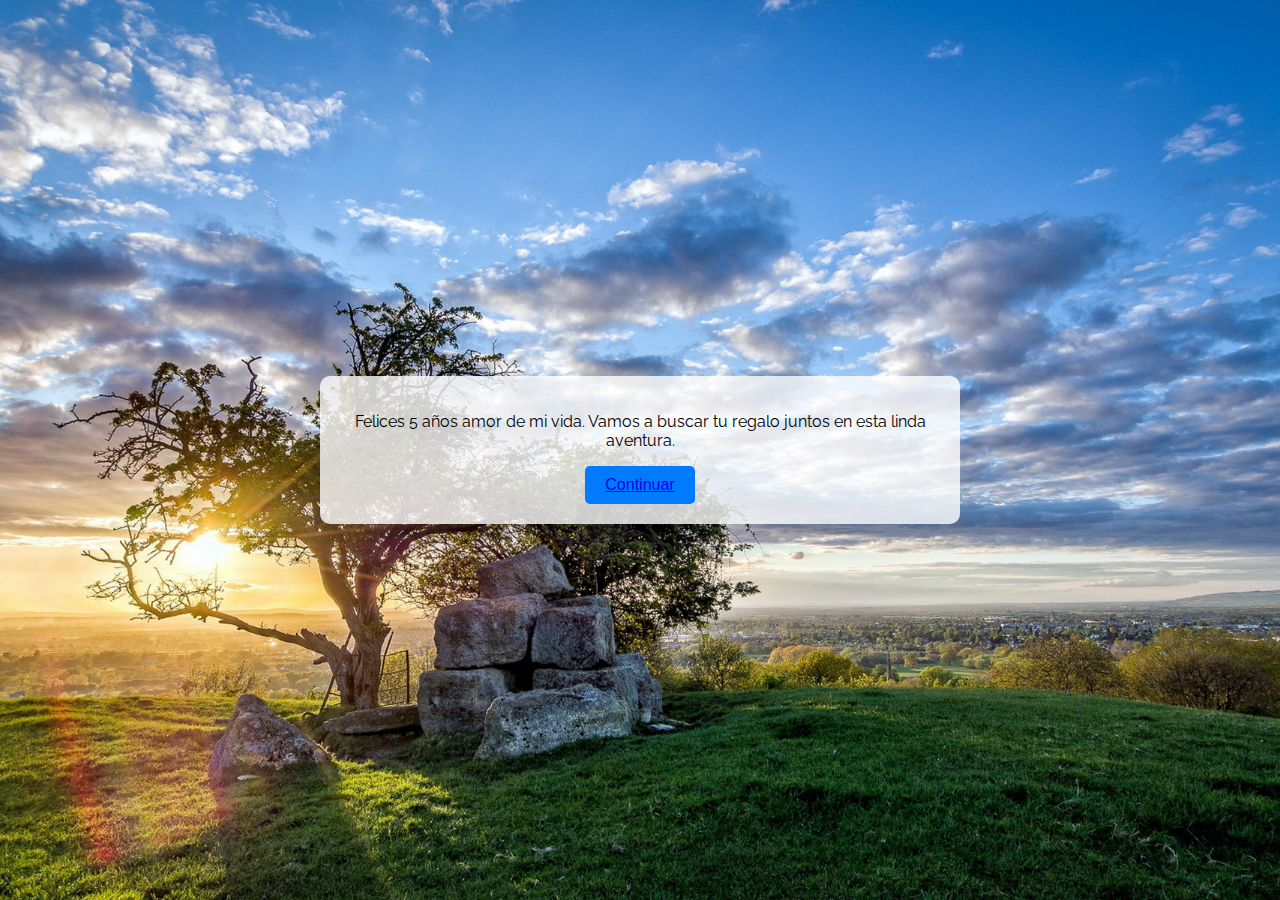
<file: index.html>
<!DOCTYPE html>
<html lang="en">
<head>
    <meta charset="UTF-8">
    <meta name="viewport" content="width=device-width, initial-scale=1.0">
    <title>Felices 5 años amor de mi vida</title>
    <link rel="preconnect" href="https://fonts.googleapis.com">
    <link rel="preconnect" href="https://fonts.gstatic.com" crossorigin>
    <link href="https://fonts.googleapis.com/css2?family=Raleway:ital,wght@0,100..900;1,100..900&display=swap" rel="stylesheet">
    <link rel="stylesheet" href="style.css">
    <style>
        body {
            font-family: 'Raleway', sans-serif;
            margin: 0;
            padding: 0;
            display: flex;
            justify-content: center;
            align-items: center;
            height: 100vh;
            text-align: center;
            background-image: url('img/index.jpg'); /* Ruta de la imagen de fondo */
            background-size: cover; /* Ajustar la imagen al tamaño de la ventana */
            background-position: center; /* Posición centrada de la imagen */
        }
    </style>
</head>
<body>
    <div class="container">
        <p>Felices 5 años amor de mi vida. Vamos a buscar tu regalo juntos en esta linda aventura.</p>
        <button><a href="1.html">Continuar</a></button>
    </div>
</body>
</html>
</file>
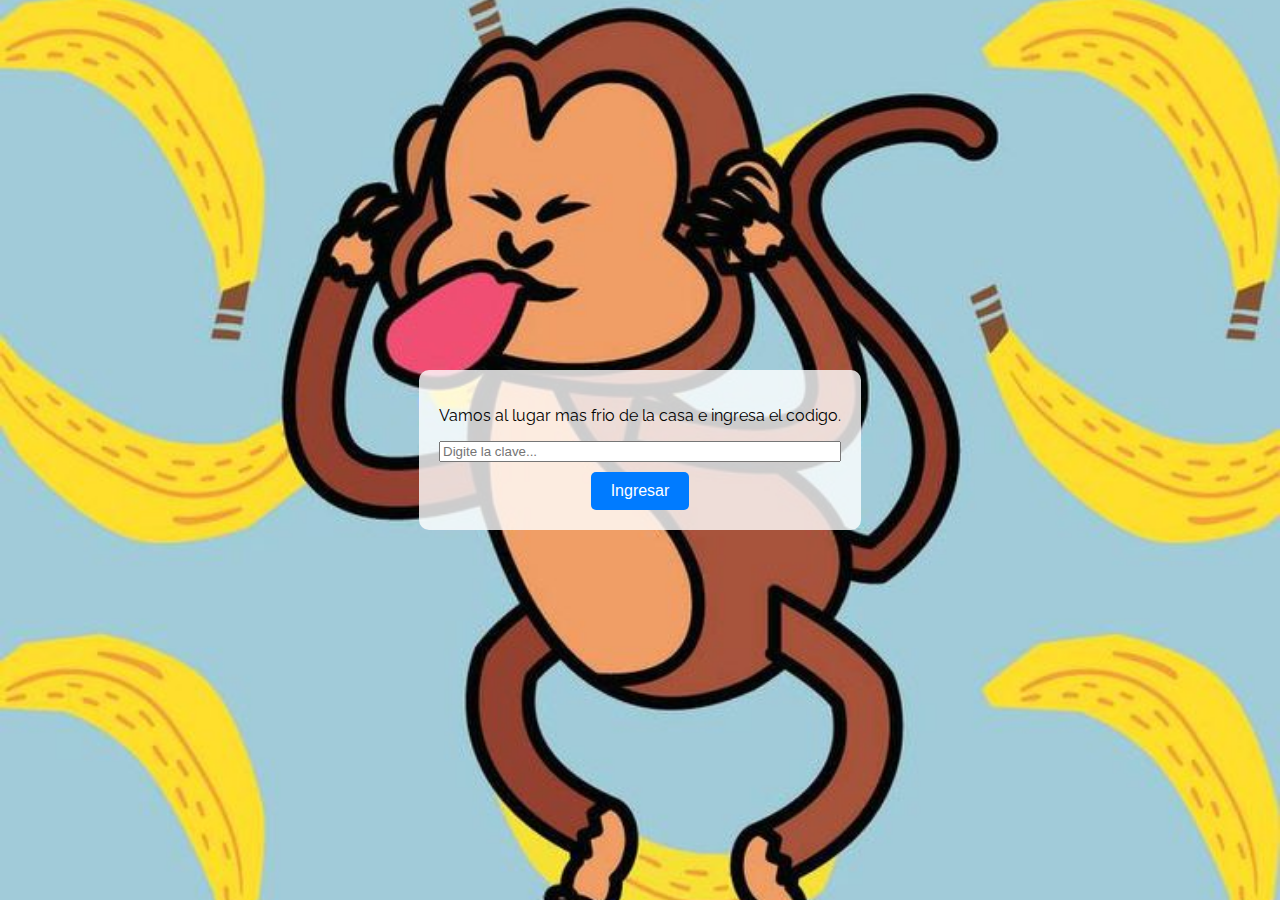
<file: 1.html>
<!DOCTYPE html>
<html lang="en">
<head>
    <meta charset="UTF-8">
    <meta name="viewport" content="width=device-width, initial-scale=1.0">
    <title>Felices 5 años amor de mi vida</title>
    <link rel="preconnect" href="https://fonts.googleapis.com">
    <link rel="preconnect" href="https://fonts.gstatic.com" crossorigin>
    <link href="https://fonts.googleapis.com/css2?family=Raleway:ital,wght@0,100..900;1,100..900&display=swap" rel="stylesheet">
    <link rel="stylesheet" href="style.css">
    <style>
        body {
            font-family: 'Raleway', sans-serif;
            margin: 0;
            padding: 0;
            display: flex;
            justify-content: center;
            align-items: center;
            height: 100vh;
            text-align: center;
            background-image: url('img/1.jpg'); /* Ruta de la imagen de fondo */
            background-size: cover; /* Ajustar la imagen al tamaño de la ventana */
            background-position: center; /* Posición centrada de la imagen */
        }
    </style>
</head>
<body>
    <div class="container">
        <p>Vamos al lugar mas frio de la casa e ingresa el codigo.</p>
        <input type="text" placeholder="Digite la clave..." id="input">
        <button id="btn">Ingresar</button>
    </div>
</body>
</html>
<script>
    document.getElementById("btn").addEventListener("click", function() {
        var clave = document.getElementById("input").value; // Obtener el valor del input
        if (clave.toLowerCase() === "22") { // Comprobar la clave ingresada
            window.location.href = "2.html"; // Redireccionar si la clave es correcta
        } else {
            alert("La clave es incorrecta. Intente nuevamente."); // Mostrar alerta si la clave es incorrecta
        }
    });
</script>
</file>
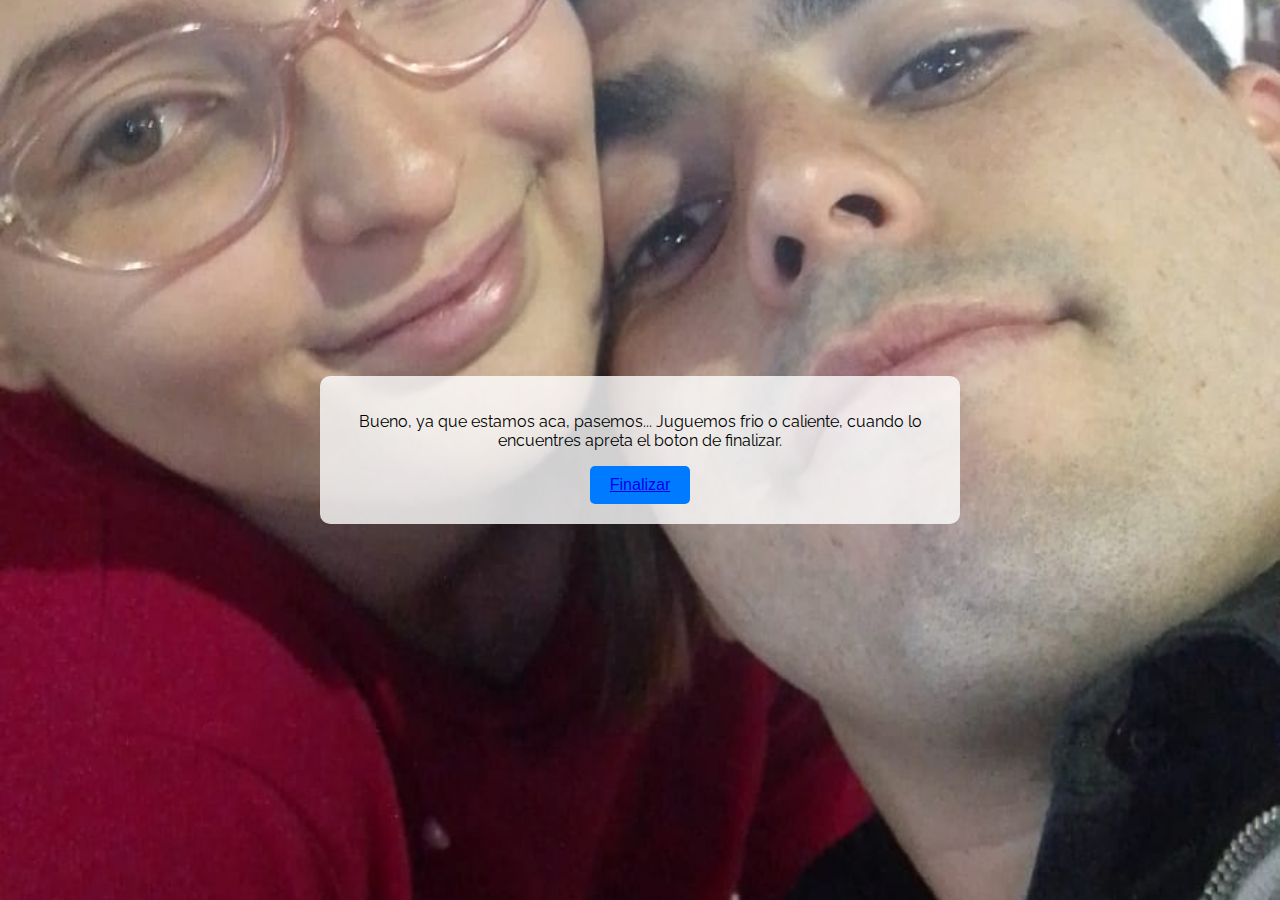
<file: 10.html>
<!DOCTYPE html>
<html lang="en">
<head>
    <meta charset="UTF-8">
    <meta name="viewport" content="width=device-width, initial-scale=1.0">
    <title>Felices 5 años amor de mi vida</title>
    <link rel="preconnect" href="https://fonts.googleapis.com">
    <link rel="preconnect" href="https://fonts.gstatic.com" crossorigin>
    <link href="https://fonts.googleapis.com/css2?family=Raleway:ital,wght@0,100..900;1,100..900&display=swap" rel="stylesheet">
    <link rel="stylesheet" href="style.css">
    <style>
        body {
            font-family: 'Raleway', sans-serif;
            margin: 0;
            padding: 0;
            display: flex;
            justify-content: center;
            align-items: center;
            height: 100vh;
            text-align: center;
            background-image: url('img/10.jpeg'); /* Ruta de la imagen de fondo */
            background-size: cover; /* Ajustar la imagen al tamaño de la ventana */
            background-position: center; /* Posición centrada de la imagen */
        }
    </style>
</head>
<body>
    <div class="container">
        <p>Bueno, ya que estamos aca, pasemos... Juguemos frio o caliente, cuando lo encuentres apreta el boton de finalizar.</p>
        <button id="btn"><a href="final.html">Finalizar</a></button>
    </div>
</body>
</html>
</file>
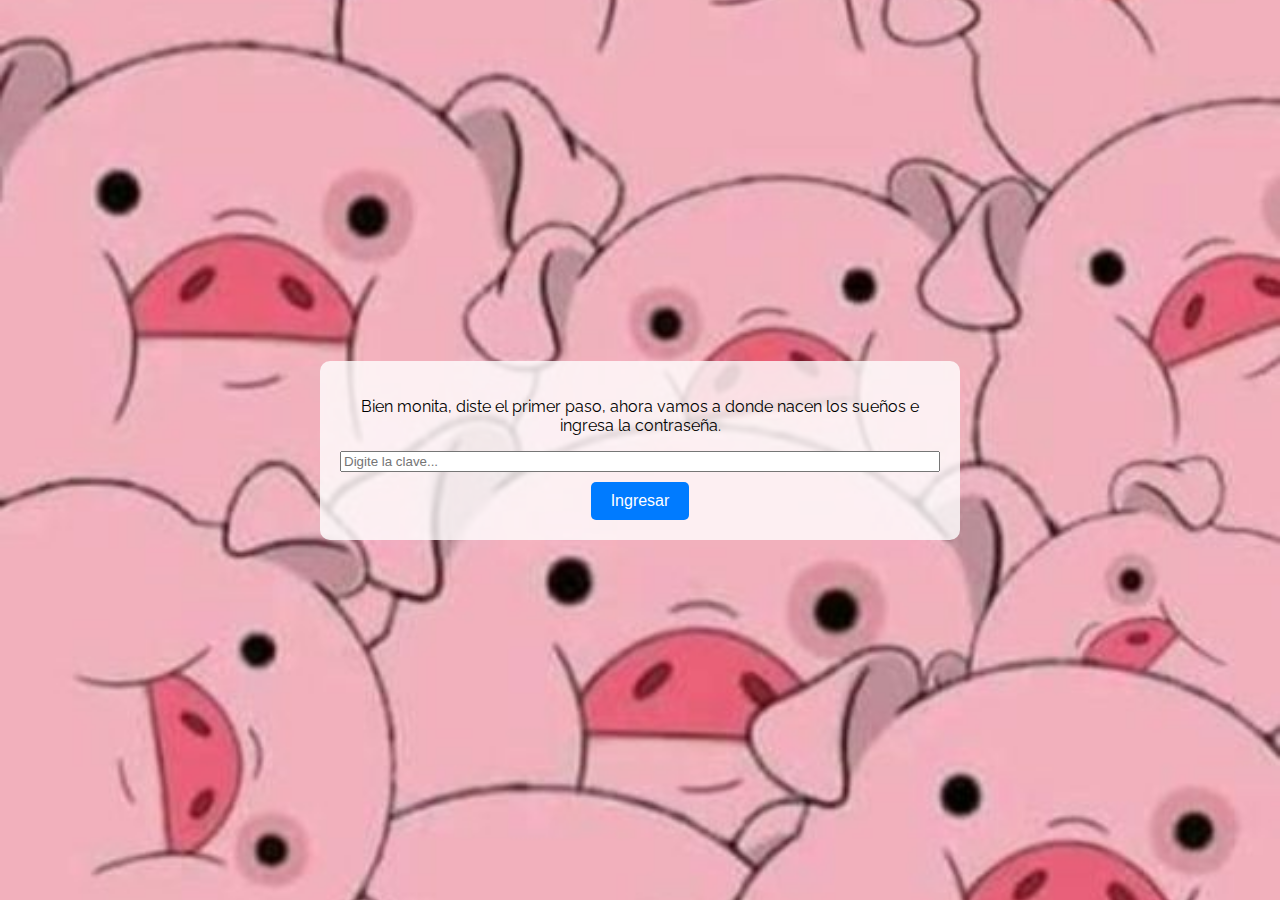
<file: 2.html>
<!DOCTYPE html>
<html lang="en">
<head>
    <meta charset="UTF-8">
    <meta name="viewport" content="width=device-width, initial-scale=1.0">
    <title>Felices 5 años amor de mi vida</title>
    <link rel="preconnect" href="https://fonts.googleapis.com">
    <link rel="preconnect" href="https://fonts.gstatic.com" crossorigin>
    <link href="https://fonts.googleapis.com/css2?family=Raleway:ital,wght@0,100..900;1,100..900&display=swap" rel="stylesheet">
    <link rel="stylesheet" href="style.css">
    <style>
        body {
            font-family: 'Raleway', sans-serif;
            margin: 0;
            padding: 0;
            display: flex;
            justify-content: center;
            align-items: center;
            height: 100vh;
            text-align: center;
            background-image: url('img/2.jpg'); /* Ruta de la imagen de fondo */
            background-size: cover; /* Ajustar la imagen al tamaño de la ventana */
            background-position: center; /* Posición centrada de la imagen */
        }
    </style>
</head>
<body>
    <div class="container">
        <p>Bien monita, diste el primer paso, ahora vamos a donde nacen los sueños e ingresa la contraseña.</p>
        <input type="text" placeholder="Digite la clave..." id="input">
        <button id="btn">Ingresar</button>
    </div>
</body>
</html>
<script>
    document.getElementById("btn").addEventListener("click", function() {
        var clave = document.getElementById("input").value; // Obtener el valor del input
        if (clave.toLowerCase() === "emma") { // Comprobar la clave ingresada
            window.location.href = "3.html"; // Redireccionar si la clave es correcta
        } else {
            alert("La clave es incorrecta. Intente nuevamente."); // Mostrar alerta si la clave es incorrecta
        }
    });
</script>
</file>
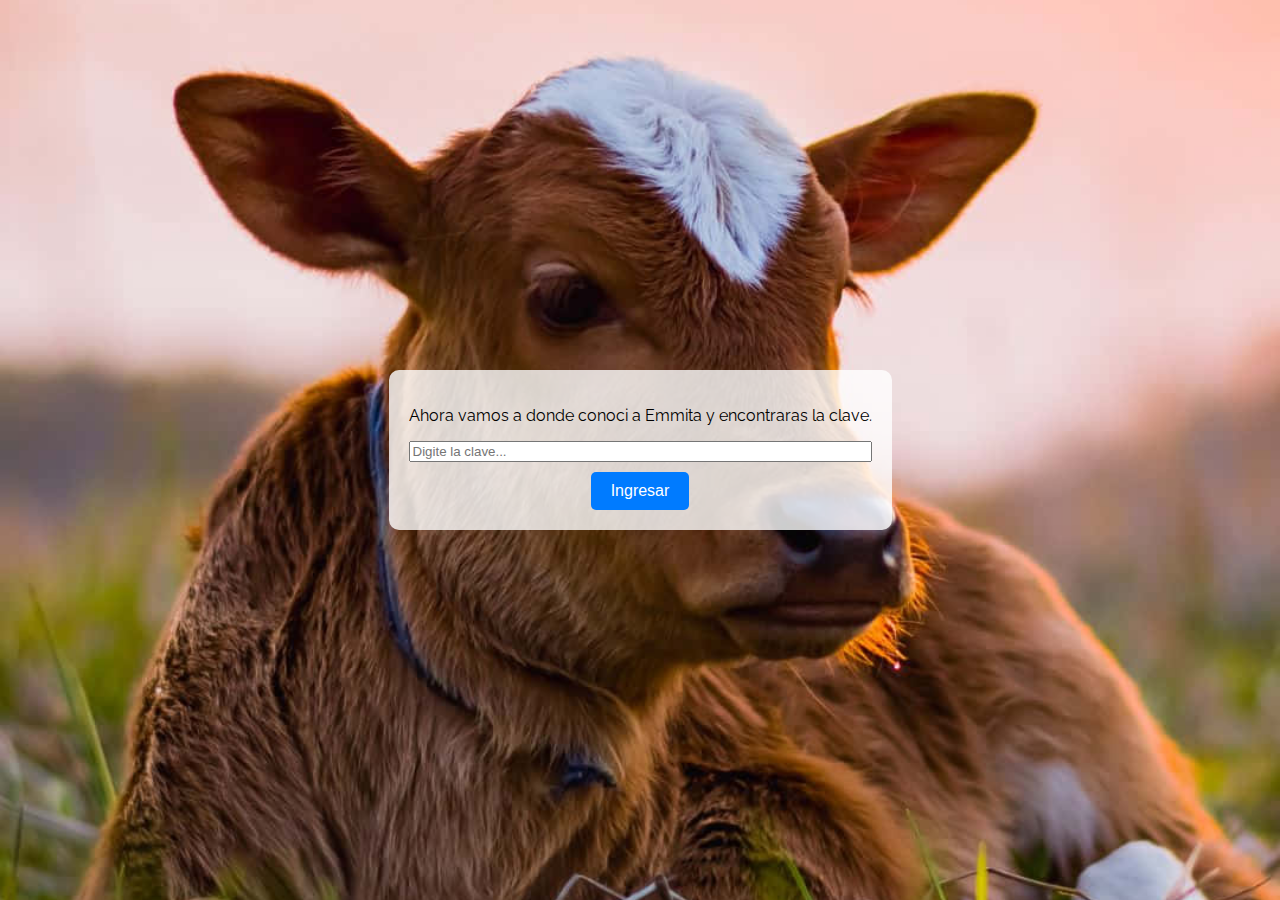
<file: 3.html>
<!DOCTYPE html>
<html lang="en">
<head>
    <meta charset="UTF-8">
    <meta name="viewport" content="width=device-width, initial-scale=1.0">
    <title>Felices 5 años amor de mi vida</title>
    <link rel="preconnect" href="https://fonts.googleapis.com">
    <link rel="preconnect" href="https://fonts.gstatic.com" crossorigin>
    <link href="https://fonts.googleapis.com/css2?family=Raleway:ital,wght@0,100..900;1,100..900&display=swap" rel="stylesheet">
    <link rel="stylesheet" href="style.css">
    <style>
        body {
            font-family: 'Raleway', sans-serif;
            margin: 0;
            padding: 0;
            display: flex;
            justify-content: center;
            align-items: center;
            height: 100vh;
            text-align: center;
            background-image: url('img/3.jpg'); /* Ruta de la imagen de fondo */
            background-size: cover; /* Ajustar la imagen al tamaño de la ventana */
            background-position: center; /* Posición centrada de la imagen */
        }
    </style>
</head>
<body>
    <div class="container">
        <p>Ahora vamos a donde conoci a Emmita y encontraras la clave.</p>
        <input type="text" placeholder="Digite la clave..." id="input">
        <button id="btn">Ingresar</button>
    </div>
</body>
</html>
<script>
    document.getElementById("btn").addEventListener("click", function() {
        var clave = document.getElementById("input").value; // Obtener el valor del input
        if (clave.toLowerCase() === "coco") { // Comprobar la clave ingresada
            window.location.href = "4.html"; // Redireccionar si la clave es correcta
        } else {
            alert("La clave es incorrecta. Intente nuevamente."); // Mostrar alerta si la clave es incorrecta
        }
    });
</script>
</file>
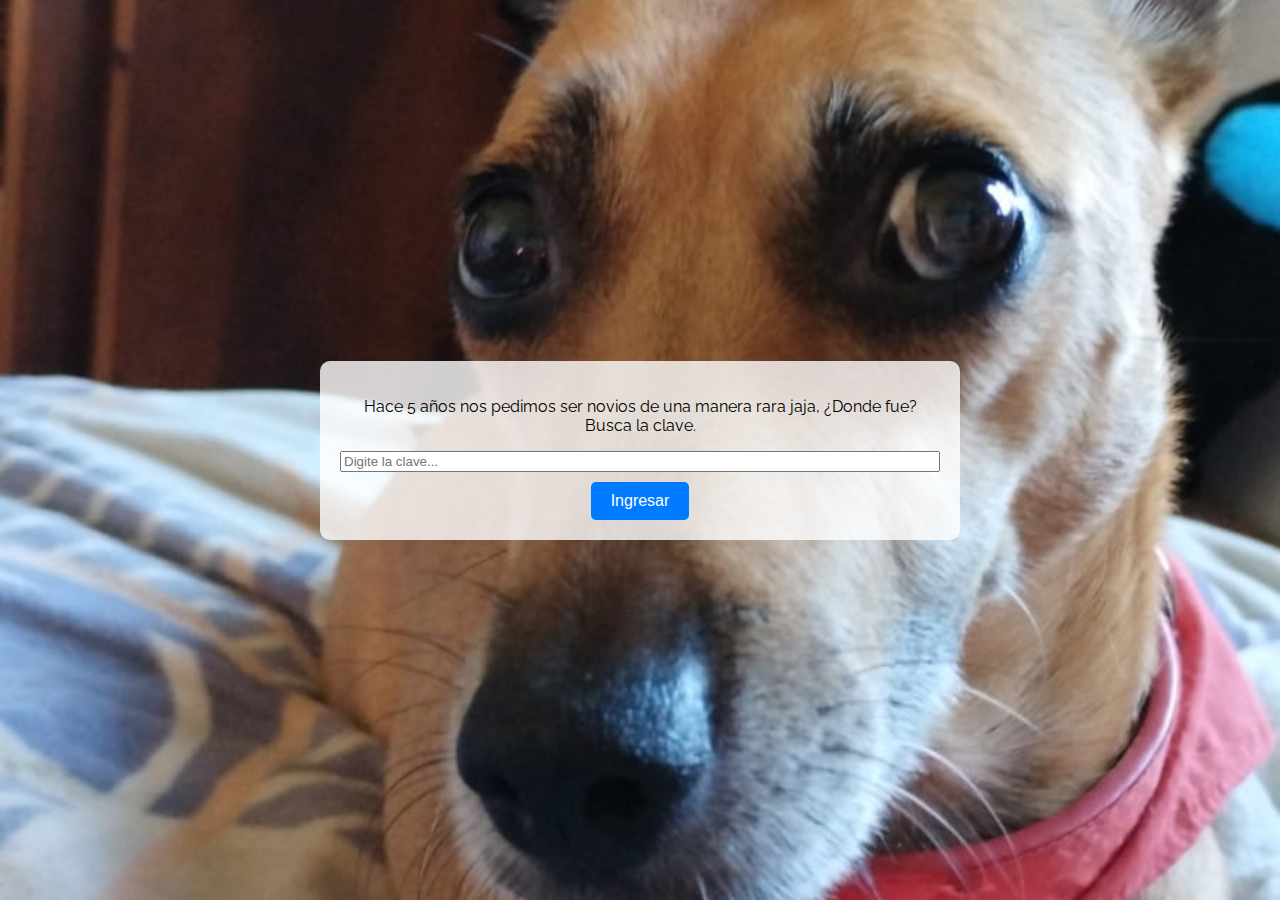
<file: 4.html>
<!DOCTYPE html>
<html lang="en">
<head>
    <meta charset="UTF-8">
    <meta name="viewport" content="width=device-width, initial-scale=1.0">
    <title>Felices 5 años amor de mi vida</title>
    <link rel="preconnect" href="https://fonts.googleapis.com">
    <link rel="preconnect" href="https://fonts.gstatic.com" crossorigin>
    <link href="https://fonts.googleapis.com/css2?family=Raleway:ital,wght@0,100..900;1,100..900&display=swap" rel="stylesheet">
    <link rel="stylesheet" href="style.css">
    <style>
        body {
            font-family: 'Raleway', sans-serif;
            margin: 0;
            padding: 0;
            display: flex;
            justify-content: center;
            align-items: center;
            height: 100vh;
            text-align: center;
            background-image: url('img/4.jpeg'); /* Ruta de la imagen de fondo */
            background-size: cover; /* Ajustar la imagen al tamaño de la ventana */
            background-position: center; /* Posición centrada de la imagen */
        }
    </style>
</head>
<body>
    <div class="container">
        <p>Hace 5 años nos pedimos ser novios de una manera rara jaja, ¿Donde fue? Busca la clave.</p>
        <input type="text" placeholder="Digite la clave..." id="input">
        <button id="btn">Ingresar</button>
    </div>
</body>
</html>
<script>
    document.getElementById("btn").addEventListener("click", function() {
        var clave = document.getElementById("input").value; // Obtener el valor del input
        if (clave.toLowerCase() === "sierra") { // Comprobar la clave ingresada
            window.location.href = "5.html"; // Redireccionar si la clave es correcta
        } else {
            alert("La clave es incorrecta. Intente nuevamente."); // Mostrar alerta si la clave es incorrecta
        }
    });
</script>
</file>
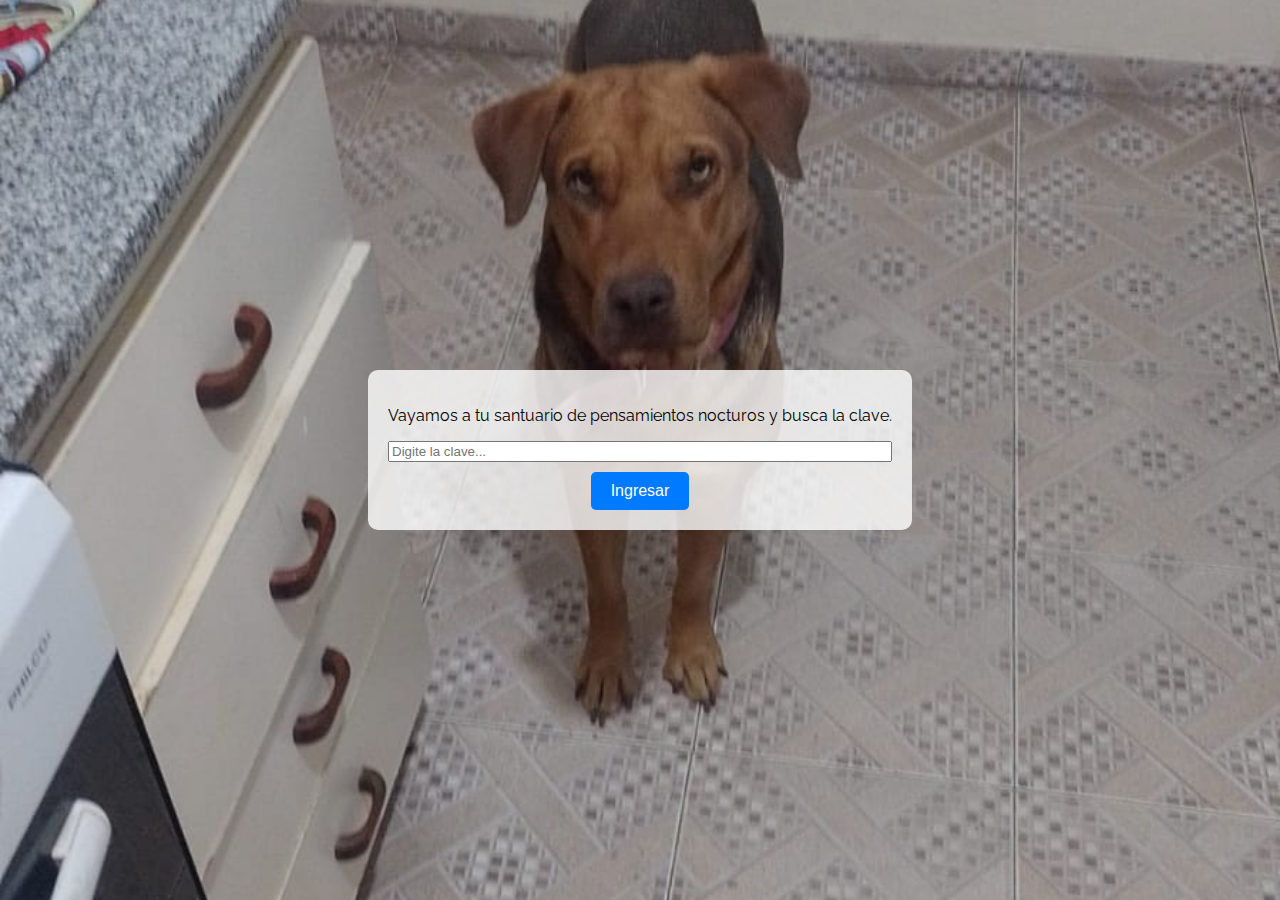
<file: 5.html>
<!DOCTYPE html>
<html lang="en">
<head>
    <meta charset="UTF-8">
    <meta name="viewport" content="width=device-width, initial-scale=1.0">
    <title>Felices 5 años amor de mi vida</title>
    <link rel="preconnect" href="https://fonts.googleapis.com">
    <link rel="preconnect" href="https://fonts.gstatic.com" crossorigin>
    <link href="https://fonts.googleapis.com/css2?family=Raleway:ital,wght@0,100..900;1,100..900&display=swap" rel="stylesheet">
    <link rel="stylesheet" href="style.css">
    <style>
        body {
            font-family: 'Raleway', sans-serif;
            margin: 0;
            padding: 0;
            display: flex;
            justify-content: center;
            align-items: center;
            height: 100vh;
            text-align: center;
            background-image: url('img/5.jpeg'); /* Ruta de la imagen de fondo */
            background-size: cover; /* Ajustar la imagen al tamaño de la ventana */
            background-position: center; /* Posición centrada de la imagen */
        }
    </style>
</head>
<body>
    <div class="container">
        <p>Vayamos a tu santuario de pensamientos nocturos y busca la clave.</p>
        <input type="text" placeholder="Digite la clave..." id="input">
        <button id="btn">Ingresar</button>
    </div>
</body>
</html>
<script>
    document.getElementById("btn").addEventListener("click", function() {
        var clave = document.getElementById("input").value; // Obtener el valor del input
        if (clave.toLowerCase() === "lucerohermosa") { // Comprobar la clave ingresada
            window.location.href = "6.html"; // Redireccionar si la clave es correcta
        } else {
            alert("La clave es incorrecta. Intente nuevamente."); // Mostrar alerta si la clave es incorrecta
        }
    });
</script>
</file>
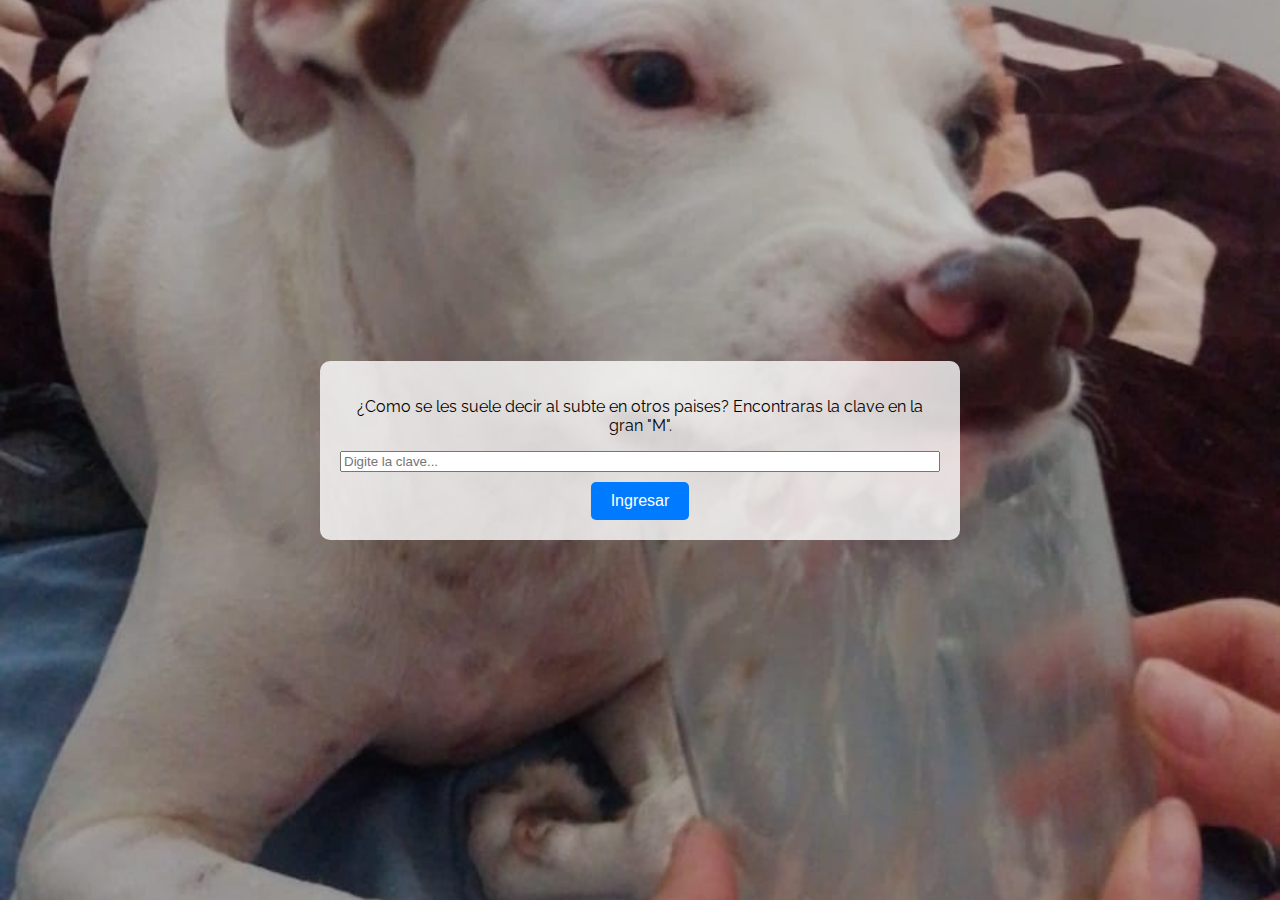
<file: 6.html>
<!DOCTYPE html>
<html lang="en">
<head>
    <meta charset="UTF-8">
    <meta name="viewport" content="width=device-width, initial-scale=1.0">
    <title>Felices 5 años amor de mi vida</title>
    <link rel="preconnect" href="https://fonts.googleapis.com">
    <link rel="preconnect" href="https://fonts.gstatic.com" crossorigin>
    <link href="https://fonts.googleapis.com/css2?family=Raleway:ital,wght@0,100..900;1,100..900&display=swap" rel="stylesheet">
    <link rel="stylesheet" href="style.css">
    <style>
        body {
            font-family: 'Raleway', sans-serif;
            margin: 0;
            padding: 0;
            display: flex;
            justify-content: center;
            align-items: center;
            height: 100vh;
            text-align: center;
            background-image: url('img/6.jpeg'); /* Ruta de la imagen de fondo */
            background-size: cover; /* Ajustar la imagen al tamaño de la ventana */
            background-position: center; /* Posición centrada de la imagen */
        }
    </style>
</head>
<body>
    <div class="container">
        <p>¿Como se les suele decir al subte en otros paises? Encontraras la clave en la gran "M".</p>
        <input type="text" placeholder="Digite la clave..." id="input">
        <button id="btn">Ingresar</button>
    </div>
</body>
</html>
<script>
    document.getElementById("btn").addEventListener("click", function() {
        var clave = document.getElementById("input").value; // Obtener el valor del input
        if (clave.toLowerCase() === "ñoquishoy") { // Comprobar la clave ingresada
            window.location.href = "7.html"; // Redireccionar si la clave es correcta
        } else {
            alert("La clave es incorrecta. Intente nuevamente."); // Mostrar alerta si la clave es incorrecta
        }
    });
</script>
</file>
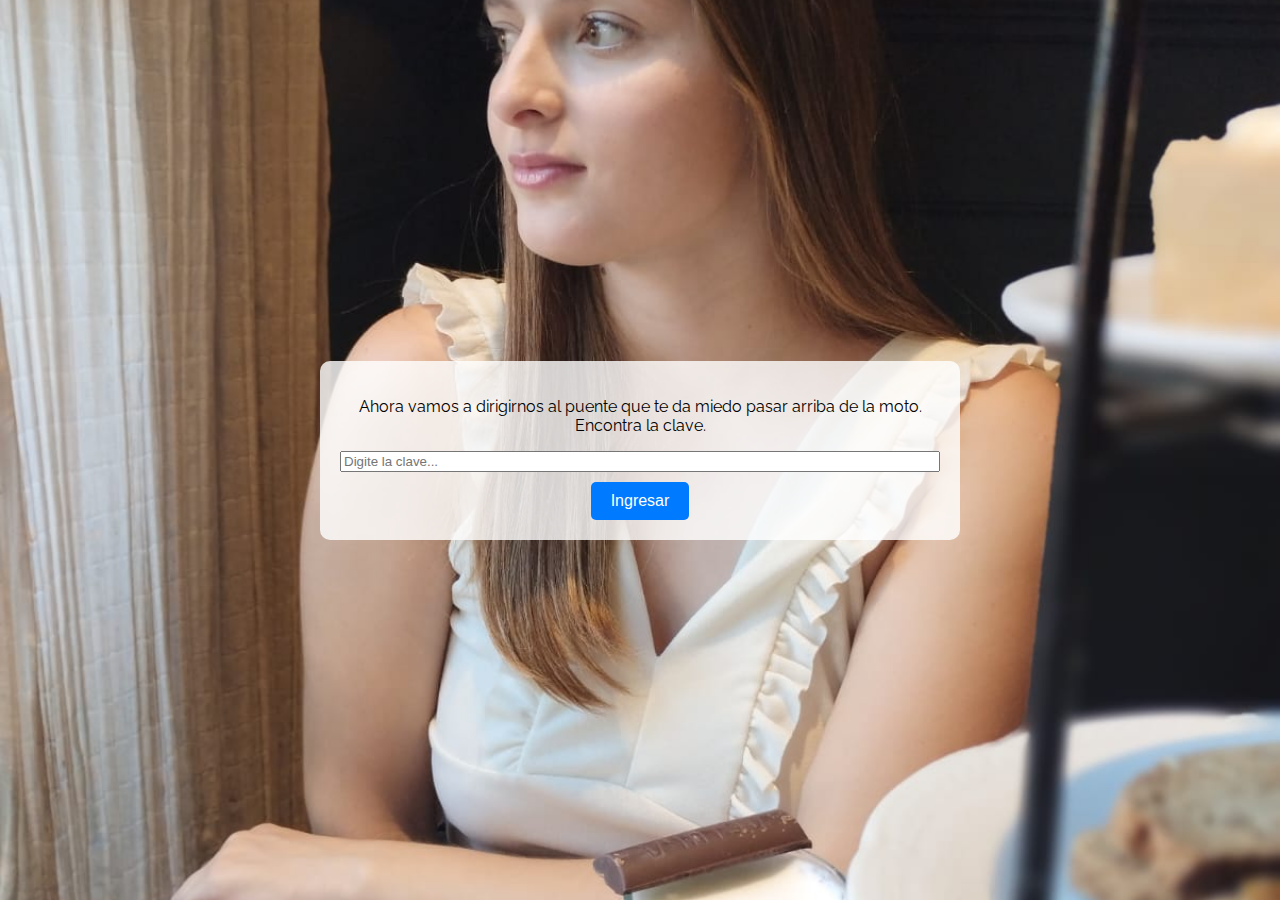
<file: 7.html>
<!DOCTYPE html>
<html lang="en">
<head>
    <meta charset="UTF-8">
    <meta name="viewport" content="width=device-width, initial-scale=1.0">
    <title>Felices 5 años amor de mi vida</title>
    <link rel="preconnect" href="https://fonts.googleapis.com">
    <link rel="preconnect" href="https://fonts.gstatic.com" crossorigin>
    <link href="https://fonts.googleapis.com/css2?family=Raleway:ital,wght@0,100..900;1,100..900&display=swap" rel="stylesheet">
    <link rel="stylesheet" href="style.css">
    <style>
        body {
            font-family: 'Raleway', sans-serif;
            margin: 0;
            padding: 0;
            display: flex;
            justify-content: center;
            align-items: center;
            height: 100vh;
            text-align: center;
            background-image: url('img/7.jpeg'); /* Ruta de la imagen de fondo */
            background-size: cover; /* Ajustar la imagen al tamaño de la ventana */
            background-position: center; /* Posición centrada de la imagen */
        }
    </style>
</head>
<body>
    <div class="container">
        <p>Ahora vamos a dirigirnos al puente que te da miedo pasar arriba de la moto. Encontra la clave.</p>
        <input type="text" placeholder="Digite la clave..." id="input">
        <button id="btn">Ingresar</button>
    </div>
</body>
</html>
<script>
    document.getElementById("btn").addEventListener("click", function() {
        var clave = document.getElementById("input").value; // Obtener el valor del input
        if (clave.toLowerCase() === "cafune") { // Comprobar la clave ingresada
            window.location.href = "8.html"; // Redireccionar si la clave es correcta
        } else {
            alert("La clave es incorrecta. Intente nuevamente."); // Mostrar alerta si la clave es incorrecta
        }
    });
</script>
</file>
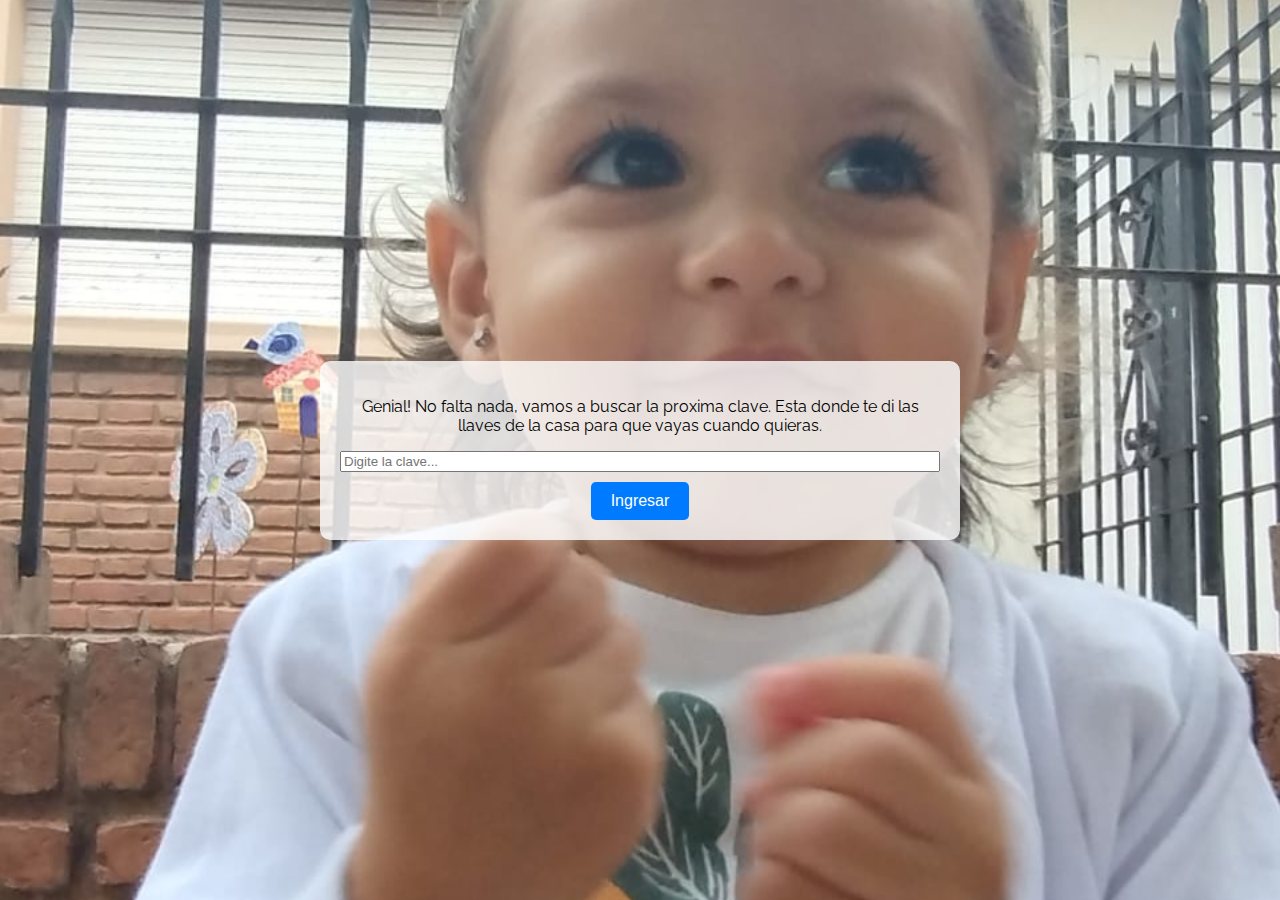
<file: 8.html>
<!DOCTYPE html>
<html lang="en">
<head>
    <meta charset="UTF-8">
    <meta name="viewport" content="width=device-width, initial-scale=1.0">
    <title>Felices 5 años amor de mi vida</title>
    <link rel="preconnect" href="https://fonts.googleapis.com">
    <link rel="preconnect" href="https://fonts.gstatic.com" crossorigin>
    <link href="https://fonts.googleapis.com/css2?family=Raleway:ital,wght@0,100..900;1,100..900&display=swap" rel="stylesheet">
    <link rel="stylesheet" href="style.css">
    <style>
        body {
            font-family: 'Raleway', sans-serif;
            margin: 0;
            padding: 0;
            display: flex;
            justify-content: center;
            align-items: center;
            height: 100vh;
            text-align: center;
            background-image: url('img/8.jpeg'); /* Ruta de la imagen de fondo */
            background-size: cover; /* Ajustar la imagen al tamaño de la ventana */
            background-position: center; /* Posición centrada de la imagen */
        }
    </style>
</head>
<body>
    <div class="container">
        <p>Genial! No falta nada, vamos a buscar la proxima clave. Esta donde te di las llaves de la casa para que vayas cuando quieras.</p>
        <input type="text" placeholder="Digite la clave..." id="input">
        <button id="btn">Ingresar</button>
    </div>
</body>
</html>
<script>
    document.getElementById("btn").addEventListener("click", function() {
        var clave = document.getElementById("input").value; // Obtener el valor del input
        if (clave.toLowerCase() === "liebling") { // Comprobar la clave ingresada
            window.location.href = "9.html"; // Redireccionar si la clave es correcta
        } else {
            alert("La clave es incorrecta. Intente nuevamente."); // Mostrar alerta si la clave es incorrecta
        }
    });
</script>
</file>
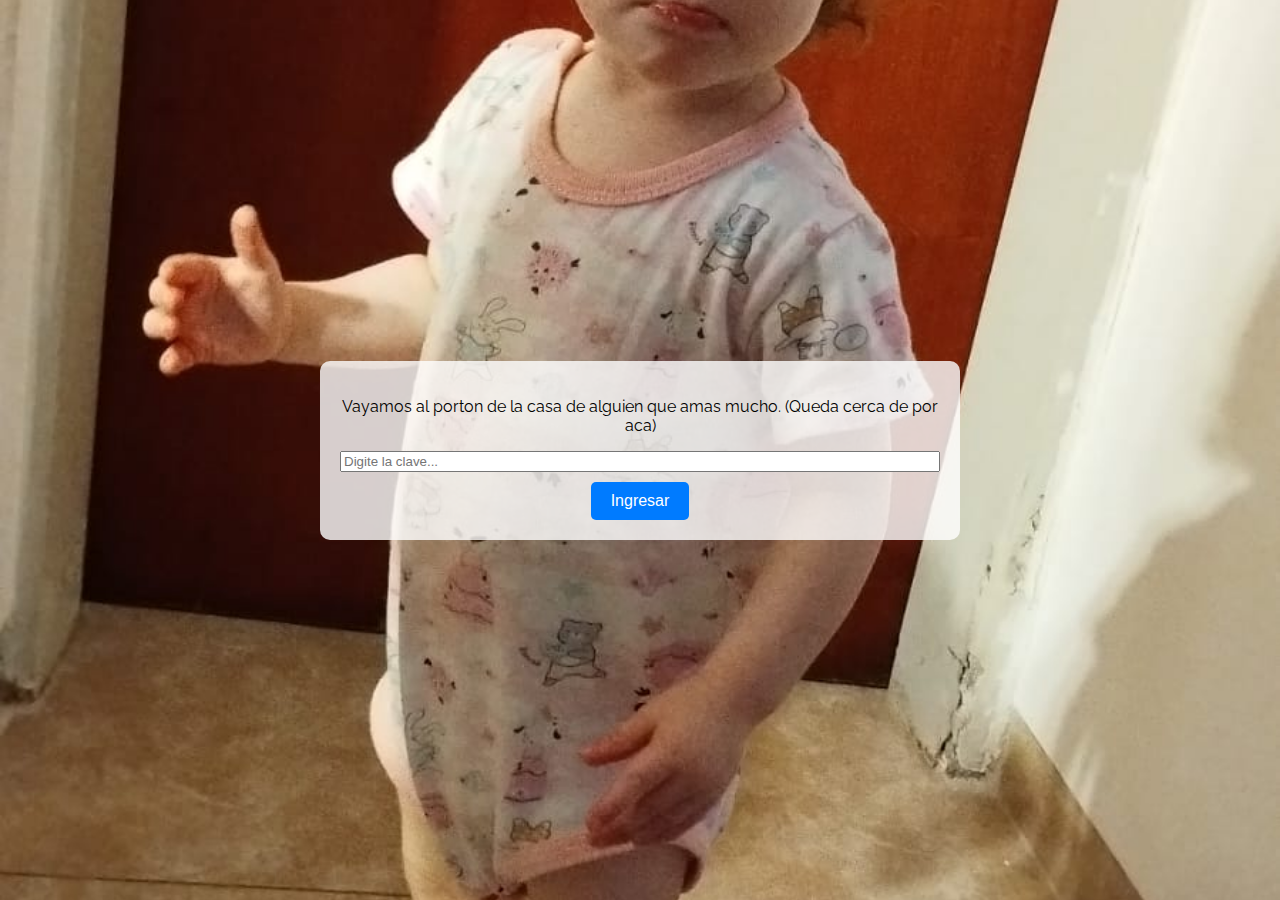
<file: 9.html>
<!DOCTYPE html>
<html lang="en">
<head>
    <meta charset="UTF-8">
    <meta name="viewport" content="width=device-width, initial-scale=1.0">
    <title>Felices 5 años amor de mi vida</title>
    <link rel="preconnect" href="https://fonts.googleapis.com">
    <link rel="preconnect" href="https://fonts.gstatic.com" crossorigin>
    <link href="https://fonts.googleapis.com/css2?family=Raleway:ital,wght@0,100..900;1,100..900&display=swap" rel="stylesheet">
    <link rel="stylesheet" href="style.css">
    <style>
        body {
            font-family: 'Raleway', sans-serif;
            margin: 0;
            padding: 0;
            display: flex;
            justify-content: center;
            align-items: center;
            height: 100vh;
            text-align: center;
            background-image: url('img/9.jpeg'); /* Ruta de la imagen de fondo */
            background-size: cover; /* Ajustar la imagen al tamaño de la ventana */
            background-position: center; /* Posición centrada de la imagen */
        }
    </style>
</head>
<body>
    <div class="container">
        <p>Vayamos al porton de la casa de alguien que amas mucho. (Queda cerca de por aca)</p>
        <input type="text" placeholder="Digite la clave..." id="input">
        <button id="btn">Ingresar</button>
    </div>
</body>
</html>
<script>
    document.getElementById("btn").addEventListener("click", function() {
        var clave = document.getElementById("input").value; // Obtener el valor del input
        if (clave.toLowerCase() === "amordemivida") { // Comprobar la clave ingresada
            window.location.href = "10.html"; // Redireccionar si la clave es correcta
        } else {
            alert("La clave es incorrecta. Intente nuevamente."); // Mostrar alerta si la clave es incorrecta
        }
    });
</script>
</file>
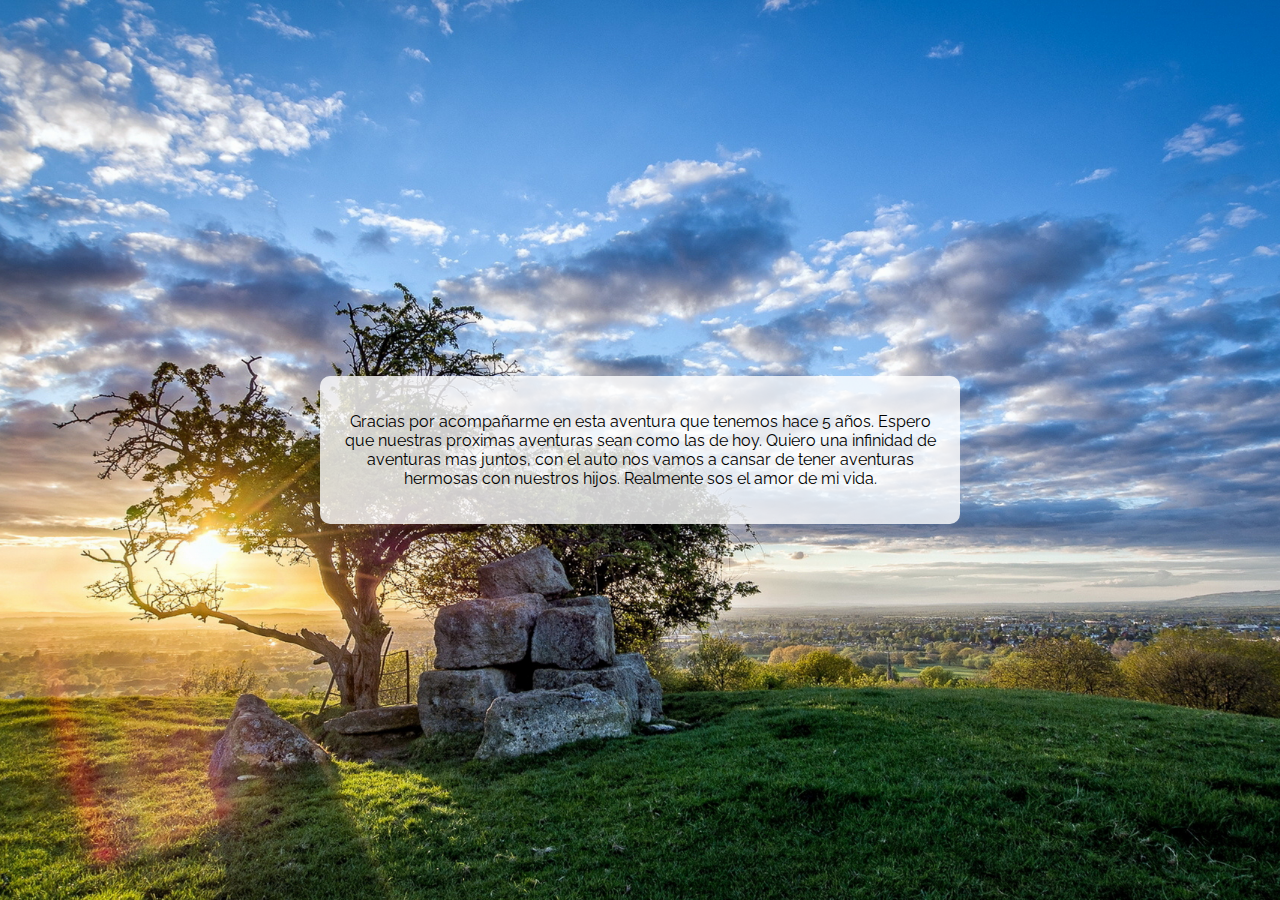
<file: final.html>
<!DOCTYPE html>
<html lang="en">
<head>
    <meta charset="UTF-8">
    <meta name="viewport" content="width=device-width, initial-scale=1.0">
    <title>Felices 5 años amor de mi vida</title>
    <link rel="preconnect" href="https://fonts.googleapis.com">
    <link rel="preconnect" href="https://fonts.gstatic.com" crossorigin>
    <link href="https://fonts.googleapis.com/css2?family=Raleway:ital,wght@0,100..900;1,100..900&display=swap" rel="stylesheet">
    <link rel="stylesheet" href="style.css">
    <style>
        body {
            font-family: 'Raleway', sans-serif;
            margin: 0;
            padding: 0;
            display: flex;
            justify-content: center;
            align-items: center;
            height: 100vh;
            text-align: center;
            background-image: url('img/index.jpg'); /* Ruta de la imagen de fondo */
            background-size: cover; /* Ajustar la imagen al tamaño de la ventana */
            background-position: center; /* Posición centrada de la imagen */
        }
    </style>
</head>
<body>
    <div class="container">
        <p>Gracias por acompañarme en esta aventura que tenemos hace 5 años. Espero que nuestras proximas aventuras sean como las de hoy. Quiero una infinidad de aventuras mas juntos, con el auto nos vamos a cansar de tener aventuras hermosas con nuestros hijos. Realmente sos el amor de mi vida.</p>
    </div>
</body>
</html>
</file>
<file: style.css>
.container {
    max-width: 600px;
    padding: 20px;
    background-color: rgba(255, 255, 255, 0.8); /* Color de fondo del contenedor */
    border-radius: 10px; /* Bordes redondeados */
}

button {
    background-color: #007bff;
    color: white;
    padding: 10px 20px;
    font-size: 16px;
    border: none;
    border-radius: 5px;
    cursor: pointer;
    transition: background-color 0.3s;
}

button:hover {
    background-color: #0056b3;
}

input[type="text"] {
    margin-bottom: 10px; /* Espacio entre el input y el botón */
    width: 100%; /* Ancho del input al 100% */
    box-sizing: border-box; /* Incluir el padding y border en el ancho total */
}
</file>
